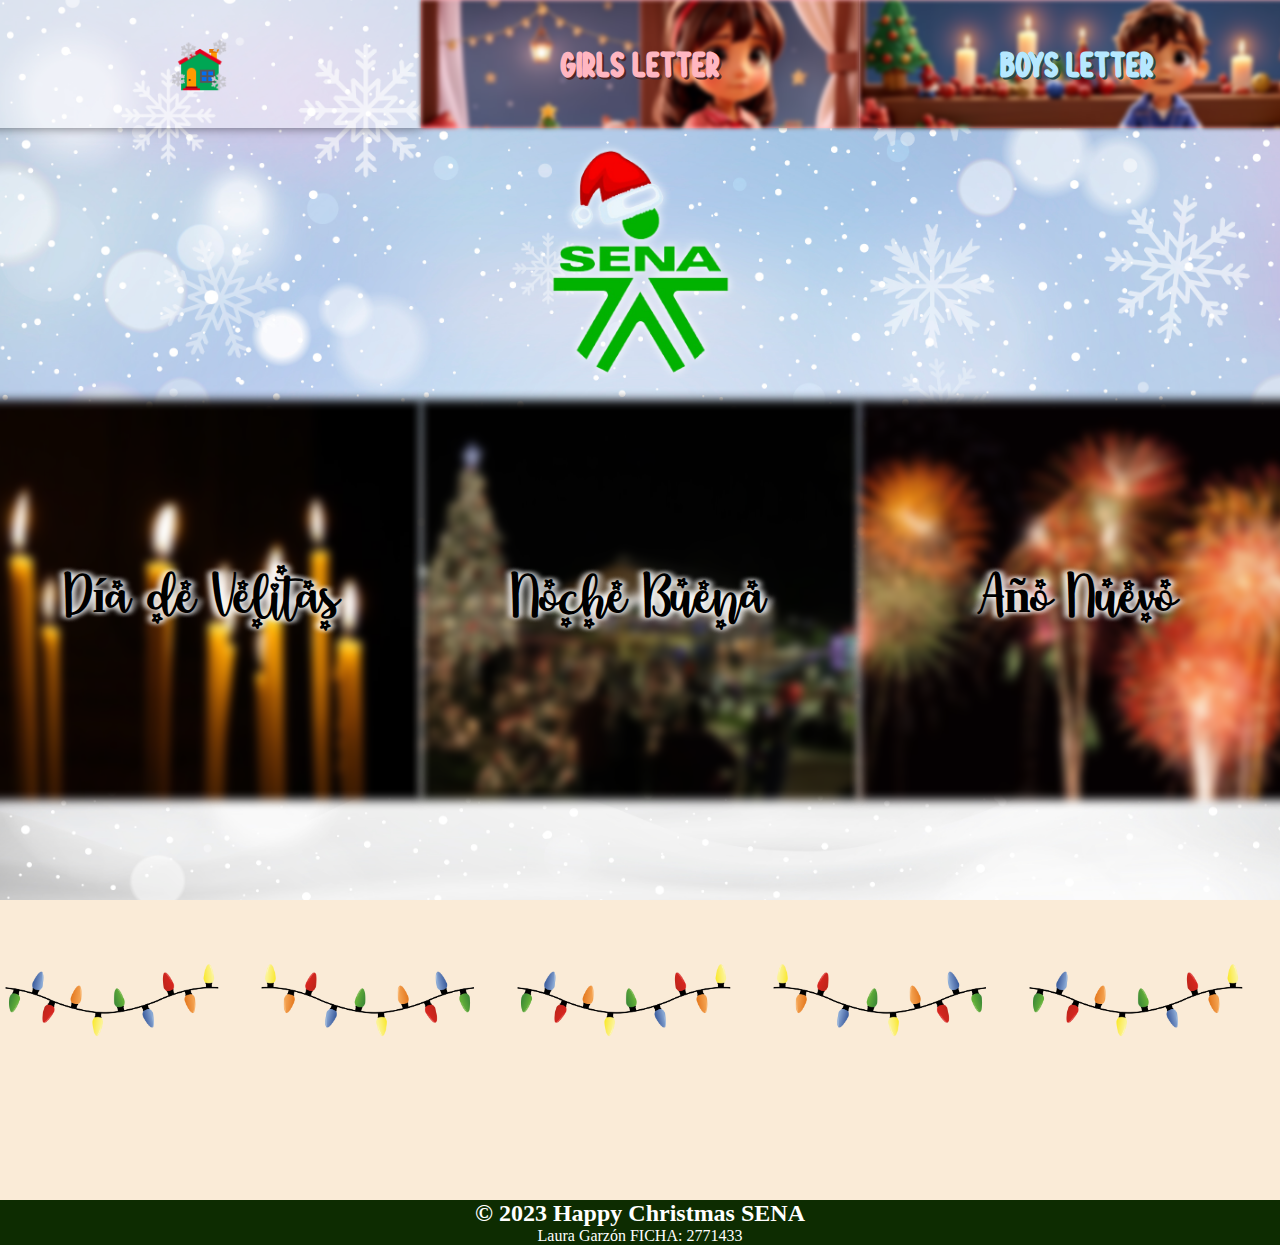
<file: index.html>
<!DOCTYPE html>
<html lang="es">

<head>
    <meta charset="UTF-8">
    <meta name="viewport" content="width=device-width, initial-scale=1.0">
    <title>Happy Christmas SENA!</title>
    <link rel="icon" href="img/icon.png" type="image/png" class="link-icon">
    <link rel="stylesheet" href="flexboxgrid.min.css">
    <link rel="stylesheet" href="styles.css">
</head>

<body>
    <div class="flex-container">

        <!-- Menú superior -->
        <div class="row">
            <div class="col-xs-12 col-md-4 button">
                <a href="index.html">
                    <img src="img/houseIcon.png" alt="Home">
                </a>
            </div>
        
            <div class="col-xs-12 col-md-4 button pink">
                <a href="girlsPage/girls.html">Girls Letter</a>
            </div>
        
            <div class="col-xs-12 col-md-4 button blue">
                <a href="boysPage/boys.html">Boys Letter</a>
            </div>
        </div>

        <!-- SENA Slider -->
        <div class="row slider">
            <div class="col-xs-12">
            </div>
        </div>

        <!-- Botones de festividades -->
        <div class="row">
            <div class="col-xs-12 col-md-4 festivity-button yellow">
                <a>Día de Velitas</a>
            </div>

            <div class="col-xs-12 col-md-4 festivity-button green">
                <a>Noche Buena</a>
            </div>

            <div class="col-xs-12 col-md-4 festivity-button red">
                <a>Año Nuevo</a>
            </div>
        </div>

        <!-- Botones luces de Navidad -->
        <div class="row luz-buttons-container">
            <div class="col-xs-10 col-sm-4 col-md-2 luz-button">
                <img src="img/lights.png" alt="luz 1">
            </div>

            <div class="col-xs-10 col-sm-4 col-md-2 luz-button">
                <img src="img/lights.png" alt="luz 2">
            </div>

            <div class="col-xs-10 col-sm-4 col-md-2 luz-button">
                <img src="img/lights.png" alt="luz 3">
            </div>

            <div class="col-xs-10 col-sm-4 col-md-2 luz-button">
                <img src="img/lights.png" alt="luz 4">
            </div>

            <div class="col-xs-10 col-sm-4 col-md-2 luz-button">
                <img src="img/lights.png" alt="luz 5">
            </div>
        </div>

        <!-- Slider de Copyright -->
        <div class="row slider2">
            <div class="col-xs-12">
                <div class="slider2-content">
                    <h2>© 2023 Happy Christmas SENA</h2>
                    <p>Laura Garzón FICHA: 2771433</p>
                </div>
                <div class="overlay"></div>
            </div>
        </div>

        <!-- Sección de la música de ambiente de la Página -->
        <audio autoplay style="display:none">
            <source src="audio/holyNight.mp3" type="audio/mp3">
        </audio>
    </div>
</body>

</html>
</file>
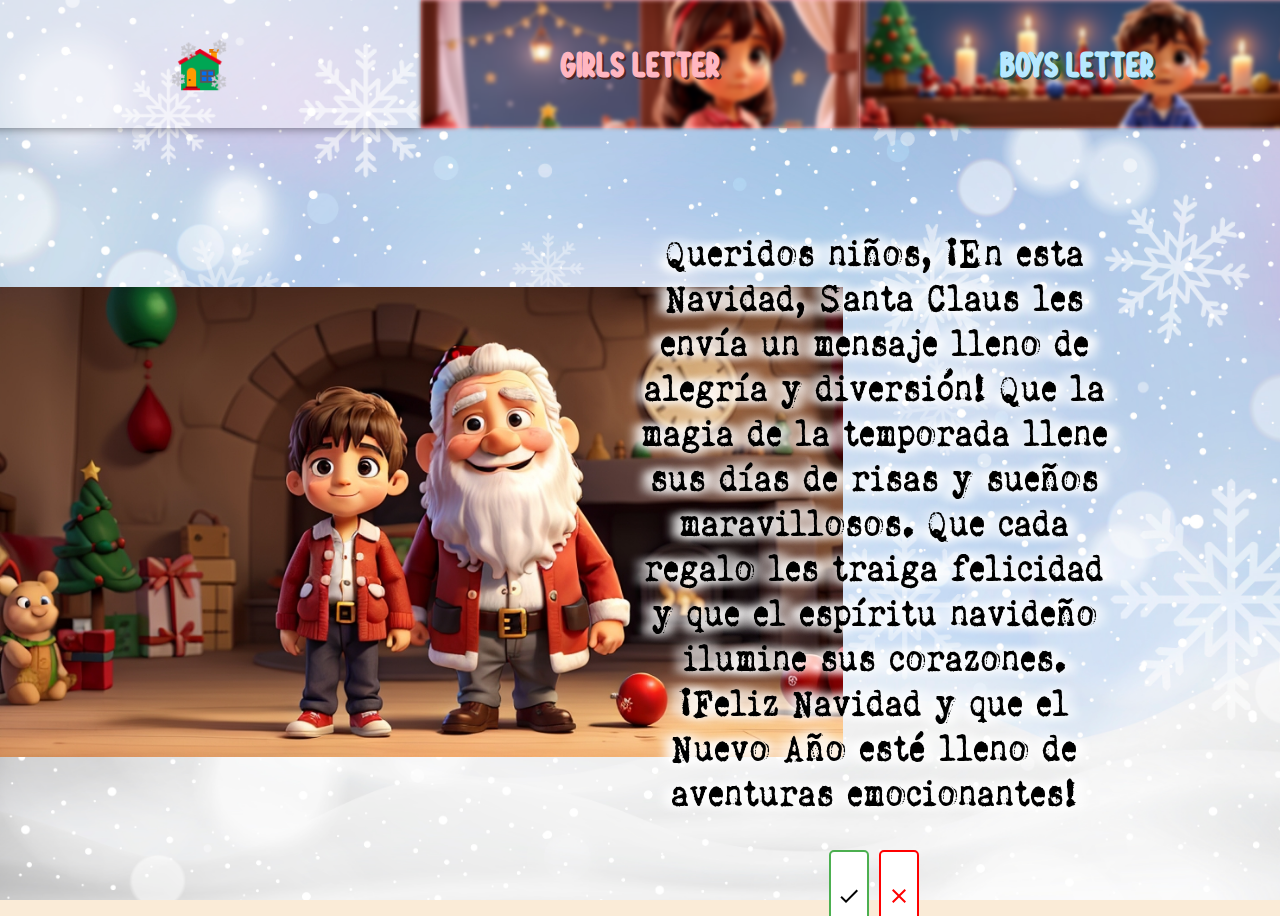
<file: boysPage/boys.html>
<!DOCTYPE html>
<html lang="es">

<head>
    <meta charset="UTF-8">
    <meta name="viewport" content="width=device-width, initial-scale=1.0">
    <title>BOYS LETTER</title>
    <link rel="icon" href="img/icon.png" type="image/png" class="link-icon">
    <link rel="stylesheet" href="flexboxgrid.min.css">
    <link rel="stylesheet" href="stylesboys.css">
    <link rel="stylesheet" href="https://fonts.googleapis.com/icon?family=Material+Icons">
</head>

<body>
    <div class="flex-container">

        <div class="row">
            <div class="col-xs-12 col-md-4 button">
                <a href="../index.html">
                    <img src="img/houseIcon.png" alt="Home">
                </a>
            </div>

            <div class="col-xs-12 col-md-4 button pink">
                <a href="../girlsPage/girls.html">Girls Letter
                </a>    
            </div>

            <div class="col-xs-12 col-md-4 button blue">
                <a href="boys.html">Boys Letter</a>
            </div>
        </div>

        <div class="row">
            <div class="col-xs-12 col-md-8">
                <div class="image-container">
                    <img src="img/niñoYSanta.jpg" alt="niñoYSanta">
                    <div class="dedication-container">
                        <p class="dedication-text">
                            Queridos niños,
                            ¡En esta Navidad, Santa Claus les envía un mensaje lleno de alegría y diversión!
                            Que la magia de la temporada llene sus días de risas y sueños maravillosos. Que cada regalo
                            les traiga felicidad y que el espíritu navideño ilumine sus corazones. ¡Feliz Navidad y que
                            el Nuevo Año esté lleno de aventuras emocionantes!
                        </p>
                        
                    <div class="button-container">

                        <!-- Botón verde con icono de "bien" -->
                        <button>
                            <div class="material-icons">done</div>
                        </button>

                        <!-- Botón rojo con icono de "x" -->
                        <button class="red">
                            <div class="material-icons">close</div>
                        </button>
                    </div>
                </div>
            </div>
        </div>

    </div>

    <audio autoplay style="display:none">
        <source src="audio/holyNight.mp3" type="audio/mp3">
    </audio>
</div>
</body>

</html>
</file>
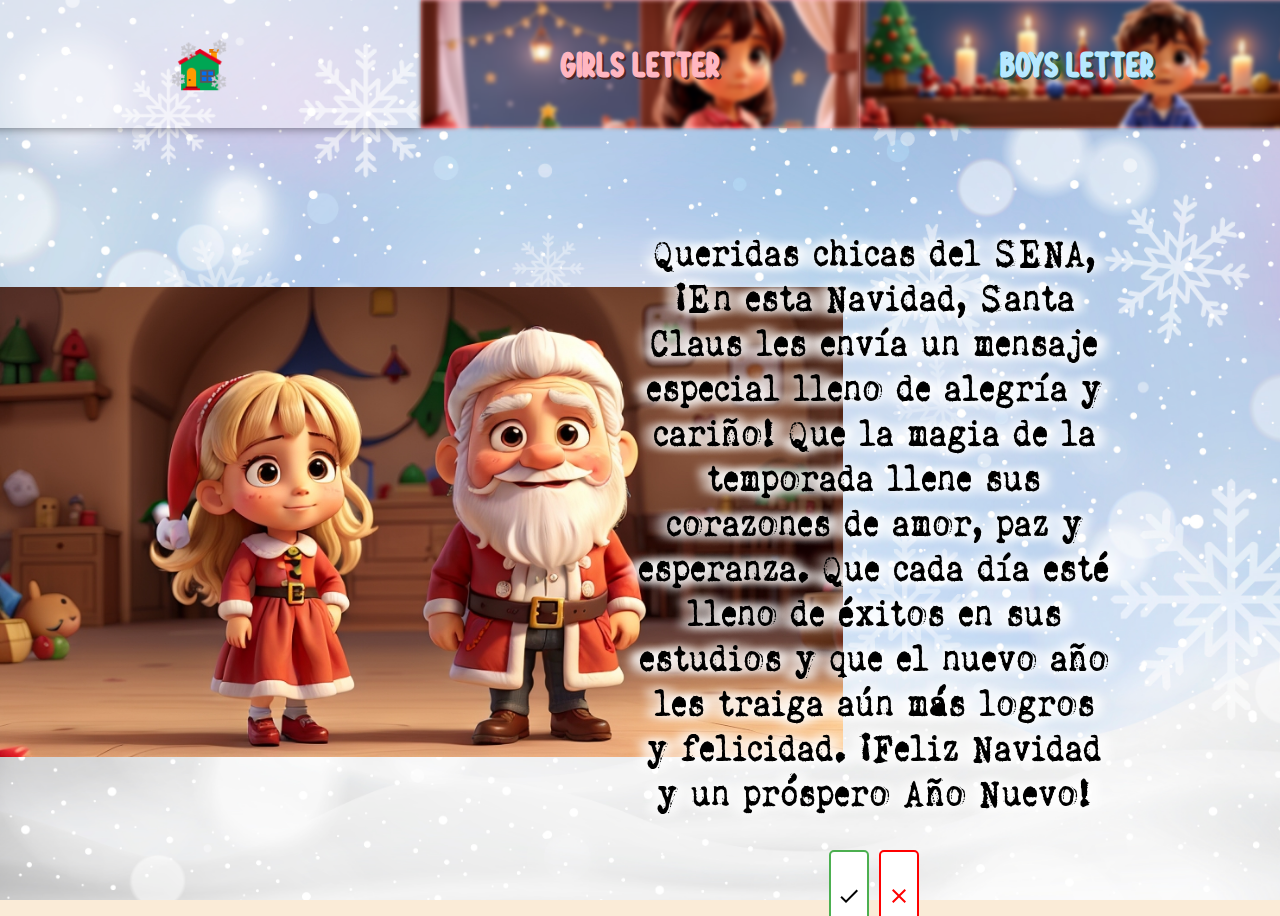
<file: girlsPage/girls.html>
<!DOCTYPE html>
<html lang="es">

<head>
    <meta charset="UTF-8">
    <meta name="viewport" content="width=device-width, initial-scale=1.0">
    <title>GIRLS LETTER</title>
    <link rel="icon" href="img/icon.png" type="image/png" class="link-icon">
    <link rel="stylesheet" href="flexboxgrid.min.css">
    <link rel="stylesheet" href="stylesgirls.css">
    <link rel="stylesheet" href="https://fonts.googleapis.com/icon?family=Material+Icons">
</head>

<body>
    <div class="flex-container">

        <!-- Primera fila con botones de navegación -->
        <div class="row">
            <div class="col-xs-12 col-md-4 button">
                <a href="../index.html">
                    <img src="img/houseIcon.png" alt="Home">
                </a>
            </div>

            <div class="col-xs-12 col-md-4 button pink">
                <a href="girls.html">Girls Letter</a>
            </div>

            <div class="col-xs-12 col-md-4 button blue">
                <a href="../boysPage/boys.html">Boys Letter
                </a>
            </div>
        </div>


        <!-- Segunda fila con contenido principal -->
        <div class="row">
            <div class="col-xs-12 col-md-8">
                <div class="image-container">
                    <img src="img/niñaYSanta.jpg" alt="niñaYSanta">
                    <div class="dedication-container">
                        <p class="dedication-text">
                            Queridas chicas del SENA,
                            ¡En esta Navidad, Santa Claus les envía un mensaje especial lleno de alegría y cariño!
                            Que la magia de la temporada llene sus corazones de amor, paz y esperanza. Que cada día
                            esté lleno de éxitos en sus estudios y que el nuevo año les traiga aún más logros y
                            felicidad. ¡Feliz Navidad y un próspero Año Nuevo!
                        </p>
                    
                     <!-- Contenedor para los botones de interacción -->    
                    <div class="button-container">

                        <!-- Botón verde con icono de "bien" -->
                        <button>
                            <div class="material-icons">done</div>
                        </button>

                        <!-- Botón rojo con icono de "x" -->
                        <button class="red">
                            <div class="material-icons">close</div>
                        </button>
                    </div>
                </div>
            </div>
        </div>

    </div>

    <audio autoplay style="display:none">
        <source src="audio/holyNight.mp3" type="audio/mp3">
    </audio>
</div>
</body>

</html>
</file>
<file: styles.css>
/* FUENTES DE LA PÁGINA */
@font-face {
    font-family: 'bless';
    src: url(texto/ChristmasBlessPersonalUse-4BMAD.ttf);
}

@font-face {
    font-family: 'ornament';
    src: url(texto/ChristmasOrnaments-1Gn0L.ttf);
}


/* ESTOS SON LOS ETILOS GENERALES DEL CUERPO DE LA PÁGINA */
body {
    background: url('img/backgroundPage.jpg') no-repeat center center fixed;
    background-size: cover;
    margin: 0%;
    padding: 0%;
    background-color: antiquewhite;
}

.flex-container {
    width: 100%;
}


/* ESTILOS PARA BOTONES */
.button {
    height: 8rem;
    display: flex;
    justify-content: center;
    align-items: center;
    font-size: 2.2rem;
    font-family: 'ornament';
    font-weight: bold;
    text-align: center;
    text-decoration: none;
    color: white;
    background-color: rgba(255, 255, 255, 0.425);
}

.luz-button {
    height: 340px;
    width: 340px;
    display: flex;
    justify-content: center;
    align-items: center;
    border-radius: 50%; 
}

.festivity-button {
    font-family: 'bless'; 
    height: 25rem;
    display: flex;
    justify-content: center;
    align-items: center;
    font-size: 3rem;
    font-weight: bold;
    text-align: center;
    text-decoration: none;
    color: rgb(0, 0, 0);
}


/* ESTILOS PARA ENLACES DENTRO DE BOTONES */
.button a,
.festivity-button a,
.bola-button a {
    text-decoration: none;
    color: rgb(0, 0, 0);
    display: flex;
    align-items: center;
    transition: color 0.3s;
}


/* EFECTOS DE HOVER EN BOTONES */
.button:hover,
.festivity-button:hover,
.bola-button:hover {
    box-shadow: 0 0 10px rgba(0, 0, 0, 0.5);
}


/* ESTILOS PARA IMÁGENES DENTRO DE BOTONES */
.button img {
    max-width: 60px;
    margin-right: 10px;
}




/* EFECTOS DE HOVER EN ENLACES DENTRO DE BOTONES - Estilos aplicados a los enlaces dentro de los botones cuando el mouse está sobre ellos. */
.button:hover a,
.festivity-button:hover a,
.bola-button:hover a {
    color: white;
    text-shadow: 2px 2px 0 black;
}



/* ESTILOS PARA UN FONDO CON EFECTOS (EJEMPLO: CLASE .pink) - Estilos aplicados al contenido antes del elemento con la clase 'pink'. */
.pink a {
    text-decoration: none;
    color: rgb(255, 182, 193);
    display: flex;
    align-items: center;
    transition: color 0.3s;
    position: relative;
    z-index: 1;
    text-shadow: 2px 2px 0 rgb(78, 38, 38);
}


/* ESTILOS PARA EL CONTENIDO DE UN FONDO CON EFECTOS */
.pink:hover::before {
    box-shadow: 0 0 10px rgba(0, 0, 0, 0.5);
}

.pink:hover a {
    color: white;
    text-shadow: 2px 2px 0 black;
}

.pink {
    background-color: rgb(255, 182, 193);
    position: relative;
    z-index: 1;
}

.pink::before {
    content: '';
    background-image: url('img/niña.jpg');
    background-size: cover;
    background-position: center;
    filter: blur(2px);
    position: absolute;
    top: 0;
    right: 0;
    bottom: 0;
    left: 0;
    z-index: -1;
}


/* OTROS COLORES Y EFECTOS DE FONDO SIMILARES... */
.blue a {
    text-decoration: none;
    color: rgb(182, 232, 255);
    display: flex;
    align-items: center;
    transition: color 0.3s;
    position: relative;
    z-index: 1;
    text-shadow: 2px 2px 0 rgb(38, 73, 78);
}

.blue:hover::before {
    box-shadow: 0 0 10px rgba(0, 0, 0, 0.5);
}

.blue:hover a {
    color: white;
    text-shadow: 2px 2px 0 black;
}

.blue {
    background-color: rgb(255, 182, 193);
    position: relative;
    z-index: 1;
}

.blue::before {
    content: '';
    background-image: url('img/niño.jpg');
    background-size: cover;
    background-position: center;
    filter: blur(2px);
    position: absolute;
    top: 0;
    right: 0;
    bottom: 0;
    left: 0;
    z-index: -1;
}

.yellow {
    position: relative;
}

.yellow::before {
    content: '';
    background-image: url('img/velitas.jpg');
    background-size: cover;
    background-position: center;
    filter: blur(5px);
    position: absolute;
    top: 0;
    right: 0;
    bottom: 0;
    left: 0;
    z-index: -1;
}

.yellow a {
    text-decoration: none;
    color: rgb(0, 0, 0);
    display: flex;
    align-items: center;
    transition: color 0.3s, text-shadow 0.3s;
    position: relative;
    z-index: 1;
    text-shadow: 
        0 0 5px rgba(255, 255, 255, 0.7), /* Sombra suave en la parte superior */
        0 0 5px rgba(255, 255, 255, 0.7), /* Sombra suave en la parte inferior */
        5px 0 5px rgba(255, 255, 255, 0.7), /* Sombra suave a la derecha */
        -5px 0 5px rgba(255, 255, 255, 0.7); /* Sombra suave a la izquierda */
}

.yellow:hover::before {
    box-shadow: 0 0 10px rgba(0, 0, 0, 0.5);
}

.yellow:hover a {
    color: rgb(252, 252, 173);
    text-shadow: 
        0 0 10px black, /* Sombra más pronunciada en el contorno */
        0 0 10px black,
        0 0 10px black,
        0 0 10px black;
}




.green {
    position: relative;
}

.green::before {
    content: '';
    background-image: url('img/noche.jpg');
    background-size: cover;
    background-position: center;
    filter: blur(5px);
    position: absolute;
    top: 0;
    right: 0;
    bottom: 0;
    left: 0;
    z-index: -1;
}
.green a {
    text-decoration: none;
    color: rgb(0, 0, 0);
    display: flex;
    align-items: center;
    transition: color 0.3s, text-shadow 0.3s;
    position: relative;
    z-index: 1;
    text-shadow: 
        0 0 5px rgba(255, 255, 255, 0.7),
        0 0 5px rgba(255, 255, 255, 0.7),
        5px 0 5px rgba(255, 255, 255, 0.7),
        -5px 0 5px rgba(255, 255, 255, 0.7);
}

.green:hover::before {
    box-shadow: 0 0 10px rgba(0, 0, 0, 0.5);
}

.green:hover a {
    color: rgb(138, 243, 178);
    text-shadow: 
        0 0 10px black,
        0 0 10px black,
        0 0 10px black,
        0 0 10px black;
}



.red {
    position: relative;
}

.red::before {
    content: '';
    background-image: url('img/añoNuevo.jpg');
    background-size: cover;
    background-position: center;
    filter: blur(5px);
    position: absolute;
    top: 0;
    right: 0;
    bottom: 0;
    left: 0;
    z-index: -1;
}

.red a {
    text-decoration: none;
    color: rgb(0, 0, 0);
    display: flex;
    align-items: center;
    transition: color 0.3s, text-shadow 0.3s;
    position: relative;
    z-index: 1;
    text-shadow: 
        0 0 5px rgba(255, 255, 255, 0.7),
        0 0 5px rgba(255, 255, 255, 0.7),
        5px 0 5px rgba(255, 255, 255, 0.7),
        -5px 0 5px rgba(255, 255, 255, 0.7);
}

.red:hover::before {
    box-shadow: 0 0 10px rgba(0, 0, 0, 0.5);
}

.red:hover a {
    color: rgb(255, 139, 139);
    text-shadow: 
        0 0 10px black,
        0 0 10px black,
        0 0 10px black,
        0 0 10px black;
}




/* ESTILOS PARA EL SLIDER */
.slider {
    height: 17rem;
    display: flex;
    flex-direction: column;
    justify-content: center;
    align-items: center;
    position: relative;
}

.slider::before {
    content: '';
    background-image: url('');
    background-size: cover;
    background-position: center;
    position: absolute;
    top: 0;
    right: 0;
    bottom: 0;
    left: 0;
    filter: blur(6px);
    z-index: -1;
}

.slider::after {
    content: '';
    background-image: url('img/icon.png');
    background-size: contain;
    background-repeat: no-repeat;
    width: 230px;
    height: 230px;
    position: absolute;
    top: 50%;
    left: 50%;
    transform: translate(-50%, -50%);
    z-index: 2;
    filter: drop-shadow(0 0 5px rgb(255, 255, 255))
}


/* Estilos aplicados al contenido del segundo slider. */
.slider2-content {
    background-color: rgb(13, 44, 1);
    display: flex;
    flex-direction: column;
    align-items: center;
}


/* .slider2-content h2, .slider2-content p: Estos los usé como estilos aplicados a los títulos y párrafos dentro del contenido del segundo slider. */
.slider2-content h2 {
    color: white;
    font-size: 1.5rem;
    margin: 0;
    text-align: center;
    display: flex;
    align-items: center;
    justify-content: center;
}

.slider2-content p {
    color: white;
    font-size: 1rem;
    margin: 0;
    text-align: center;
}


/* ESTILOS PARA LA SECCIÓN DE EDICIÓN DE IMÁGENES DENTRO DE LUCES - Estilos aplicados al contenedor de botones redondos (luz).*/
.luz-buttons-container {
    width: 100%;
    display: flex;
    justify-content: space-around;
}



/* .luz-button: son los estilos aplicados a los botones redondos.
   .luz-button img: Estilos aplicados a las imágenes dentro de los botones redondos....*/
   .luz-button {
    justify-content: center;
    height: 25rem;
    width: 64rem;
    display: flex;
    align-items: center;
    border-radius: 100%;
    overflow: hidden; /* Oculta el contenido que sobresale del círculo */
    transition: box-shadow 0.3s; /* Agrega una transición suave al efecto de sombreado */
}

.luz-button:hover {
    box-shadow: 0 0 10px rgba(0, 0, 0, 1); /* Sombra negra al posarse sobre el botón */
}

.luz-button img {
    justify-content: center;
    max-width: 100%;
    max-height: 100%;
    transform-origin: center; /* Define el punto de origen de la transformación */
    transform: translate(-50%, -50%);
    position: absolute;
    top: 50%;
    left: 50%;
}

/* TRANSFORMACIONES ESPECIALES DE ESCALA PARA ALGUNAS BOLAS - Se aplican transformaciones de escala a algunas bolas para crear efectos visuales específicos. */
.luz-button:nth-child(2),
.luz-button:nth-child(4),
.luz-button:nth-child(5) {
    transform: scaleX(-1);
}

.luz-button:nth-child(1),
.luz-button:nth-child(3),
.luz-button:nth-child(5) {
    transform: scaleX(1);
}


/* pseudo-clase ':nth-child' para seleccionar elementos específicos dentro de un contenedor y aplicarles transformaciones de escala horizontal (scaleX).
 La función scaleX(-1) invierte el elemento horizontalmente, mientras que scaleX(1) no realiza ninguna inversión.
En este caso, parece estar diseñado para lograr un efecto visual particular al voltear algunas de las bolas horizontalmente y dejar otras sin invertir */

/*  Luz 1: No invertir.
    Luz 2: Invertir horizontalmente.
    Luz 3: No invertir.
    Luz 4: Invertir horizontalmente.
    Luz 5: Invertir horizontalmente. */
</file>
<file: boysPage/stylesboys.css>
@font-face {
    font-family: 'bless';
    src: url(texto/RoughSerif-ALjqA.ttf);
}

@font-face {
    font-family: 'ornament';
    src: url(texto/ChristmasOrnaments-1Gn0L.ttf);
}

body {
    background: url('img/backgroundPage.jpg') no-repeat center center fixed;
    background-size: cover;
    margin: 0%;
    padding: 0%;
    background-color: antiquewhite;
}

.flex-container {
    width: 100%;
}



.button {
    height: 8rem;
    display: flex;
    justify-content: center;
    align-items: center;
    font-size: 2.2rem;
    font-family: 'ornament';
    font-weight: bold;
    text-align: center;
    text-decoration: none;
    color: white;
    background-color: rgba(255, 255, 255, 0.425);
}


.button a {
    text-decoration: none;
    color: rgb(0, 0, 0);
    display: flex;
    align-items: center;
    transition: color 0.3s;
}

.button:hover {
    box-shadow: 0 0 10px rgba(0, 0, 0, 0.5);
}

.button img {
    max-width: 60px;
    margin-right: 10px;
}

.button:hover a {
    color: white;
    text-shadow: 2px 2px 0 black;
}

.pink a {
    text-decoration: none;
    color: rgb(255, 182, 193);
    display: flex;
    align-items: center;
    transition: color 0.3s;
    position: relative;
    z-index: 1;
    text-shadow: 2px 2px 0 rgb(78, 38, 38);
}

.pink:hover::before {
    box-shadow: 0 0 10px rgba(0, 0, 0, 0.5);
}

.pink:hover a {
    color: white;
    text-shadow: 2px 2px 0 black;
}

.pink {
    background-color: rgb(255, 182, 193);
    position: relative;
    z-index: 1;
}

.pink::before {
    content: '';
    background-image: url('img/niña.jpg');
    background-size: cover;
    background-position: center;
    filter: blur(2px);
    position: absolute;
    top: 0;
    right: 0;
    bottom: 0;
    left: 0;
    z-index: -1;
}

.blue a {
    text-decoration: none;
    color: rgb(182, 232, 255);
    display: flex;
    align-items: center;
    transition: color 0.3s;
    position: relative;
    z-index: 1;
    text-shadow: 2px 2px 0 rgb(38, 73, 78);
}

.blue:hover::before {
    box-shadow: 0 0 10px rgba(0, 0, 0, 0.5);
}

.blue:hover a {
    color: white;
    text-shadow: 2px 2px 0 black;
}

.blue {
    background-color: rgb(255, 182, 193);
    position: relative;
    z-index: 1;
}

.blue::before {
    content: '';
    background-image: url('img/niño.jpg');
    background-size: cover;
    background-position: center;
    filter: blur(2px);
    position: absolute;
    top: 0;
    right: 0;
    bottom: 0;
    left: 0;
    z-index: -1;
}



.image-container {
    display: flex;
    justify-content: center;
    align-items: center;
    height: calc(100vh - 7rem); /* Resta la altura de los botones superiores */
    position: relative; /* Necesario para posicionar los botones correctamente */
}

.image-container img {
    max-width: 100%;
    max-height: 100%;
}


.dedication-container {
    max-width: 40%; 
    padding: 20px; 
    box-sizing: border-box;
    display: flex;
    justify-content: space-between; 
    align-items: center;
    margin-right: 150px; 
    position: fixed;
    right: 0;
}

.dedication-text {
    font-family: 'bless';
    text-align: center;
    font-size: 2.5rem;
    color: black;
    text-decoration: none;
    color: rgb(0, 0, 0);
    display: flex;
    align-items: center;
    position: relative;
    z-index: 1;
    text-shadow: 
        0 0 10px white,
        0 0 10px white,
        10px 0 10px white, 
        -10px 0 10px white; 
    max-width: 100%; 
}


.button-container {
    position: absolute;
    display: flex;
    gap: 10px; 
    bottom: -50px; 
    left: 50%;
    transform: translateX(-50%);
}

.button-container button {
    background-color: #fff;
    border: 2px solid #4CAF50;
    border-radius: 5px;
    cursor: pointer;
    font-size: 60px;
    transition: background-color 0.3s, color 0.3s, border-color 0.3s;
}


.button-container button.red {
    color: #FF0000;
    border-color: #FF0000;
    font-size: 60px; 
}


.button-container button.green {
    color: #4CAF50;
}

.button-container button:hover {
    background-color: #4CAF50; 
    color: white; 
    border-color: #fff; 
}

.button-container button.red {
    color: #FF0000; 
    border-color: #FF0000; 
}


.button-container button.red:hover {
    background-color: #FF0000; 
    color: white; 
    border-color: #fff; 
}
</file>
<file: girlsPage/stylesgirls.css>
/* Definición de la fuentes */
@font-face {
    font-family: 'bless';
    src: url(texto/RoughSerif-ALjqA.ttf);
}

@font-face {
    font-family: 'ornament';
    src: url(texto/ChristmasOrnaments-1Gn0L.ttf);
}

/* Estilos generales del cuerpo de la página */
body {
    background: url('img/backgroundPage.jpg') no-repeat center center fixed;
    background-size: cover;
    margin: 0%;
    padding: 0%;
    background-color: antiquewhite;
}

.flex-container {
    width: 100%;
}


/* Estilos para los botones de navegación */
.button {
    height: 8rem;
    display: flex;
    justify-content: center;
    align-items: center;
    font-size: 2.2rem;
    font-family: 'ornament';
    font-weight: bold;
    text-align: center;
    text-decoration: none;
    color: white;
    background-color: rgba(255, 255, 255, 0.425);
}


/* Estilos adicionales para el texto dentro de los botones */
.button a {
    text-decoration: none;
    color: rgb(0, 0, 0);
    display: flex;
    align-items: center;
    transition: color 0.3s;
}


/* Efecto de sombra al pasar el ratón sobre los botones */
.button:hover {
    box-shadow: 0 0 10px rgba(0, 0, 0, 0.5);
}

/* Estilos para la imagen dentro de los botones */
.button img {
    max-width: 60px;
    margin-right: 10px;
}

/* Efecto de cambio de color al pasar el ratón sobre el texto de los botones */
.button:hover a {
    color: white;
    text-shadow: 2px 2px 0 black;
}



/* Estilos para el botón de color rosa */
.pink a {
    text-decoration: none;
    color: rgb(255, 182, 193);
    display: flex;
    align-items: center;
    transition: color 0.3s;
    position: relative;
    z-index: 1;
    text-shadow: 2px 2px 0 rgb(78, 38, 38);
}

/* Efecto de sombra al pasar el ratón sobre el botón rosa */
.pink:hover::before {
    box-shadow: 0 0 10px rgba(0, 0, 0, 0.5);
}

/* Efecto de cambio de color al pasar el ratón sobre el texto del botón rosa */
.pink:hover a {
    color: white;
    text-shadow: 2px 2px 0 black;
}

.pink {
    background-color: rgb(255, 182, 193);
    position: relative;
    z-index: 1;
}

.pink::before {
    content: '';
    background-image: url('img/niña.jpg');
    background-size: cover;
    background-position: center;
    filter: blur(2px);
    position: absolute;
    top: 0;
    right: 0;
    bottom: 0;
    left: 0;
    z-index: -1;
}

/* Estilos para el botón de color azul */
.blue a {
    text-decoration: none;
    color: rgb(182, 232, 255);
    display: flex;
    align-items: center;
    transition: color 0.3s;
    position: relative;
    z-index: 1;
    text-shadow: 2px 2px 0 rgb(38, 73, 78);
}


/* LO MISMOOOOOOO */
.blue:hover::before {
    box-shadow: 0 0 10px rgba(0, 0, 0, 0.5);
}

.blue:hover a {
    color: white;
    text-shadow: 2px 2px 0 black;
}

.blue {
    background-color: rgb(255, 182, 193);
    position: relative;
    z-index: 1;
}

.blue::before {
    content: '';
    background-image: url('img/niño.jpg');
    background-size: cover;
    background-position: center;
    filter: blur(2px);
    position: absolute;
    top: 0;
    right: 0;
    bottom: 0;
    left: 0;
    z-index: -1;
}



/* Estilos para el contenedor de la imagen y el texto */
.image-container {
    display: flex;
    justify-content: center;
    align-items: center;
    height: calc(100vh - 7rem); /* aquí resté la altura de los botones superiores */
    position: relative; /* Necesario para posicionar los botones correctamente */
}

/* Estilos para la imagen dentro del contenedor */
.image-container img {
    max-width: 100%;
    max-height: 100%;
}


/* Estilos para el contenedor de la dedicatoria */
.dedication-container {
    max-width: 40%; 
    padding: 20px; 
    box-sizing: border-box;
    display: flex;
    justify-content: space-between; 
    align-items: center;
    margin-right: 150px; 
    position: fixed;
    right: 0;
}


/* Estilos para el texto de la dedicatoria */
.dedication-text {
    font-family: 'bless';
    text-align: center;
    font-size: 2.5rem;
    color: black;
    text-decoration: none;
    color: rgb(0, 0, 0);
    display: flex;
    align-items: center;
    position: relative;
    z-index: 1;

    /* Efecto de sombra y contorno al texto */
    text-shadow: 
        0 0 10px white,
        0 0 10px white,
        10px 0 10px white, 
        -10px 0 10px white; 
    max-width: 100%; 
}



/* Estilos para el contenedor de los botones de interacción */
.button-container {
    position: absolute;
    display: flex;
    gap: 10px; 
    bottom: -50px; 
    left: 50%;
    transform: translateX(-50%); /* lo usé para centrar horizontalmente el contenedor de botones (button-container) dentro de su contenedor padre. 
    Esto desplaza el contenedor en un 50% de su propio ancho hacia la izquierda, logrando un centrado preciso. */
}



/* Estilos para los botones de interacción */
.button-container button {
    background-color: #fff;
    border: 2px solid #4CAF50;
    border-radius: 5px;
    cursor: pointer;
    font-size: 60px;
    transition: background-color 0.3s, color 0.3s, border-color 0.3s;
}


/* Estilos específicos para el botón rojo */
.button-container button.red {
    color: #FF0000;
    border-color: #FF0000;
    font-size: 60px; 
}


/* Estilos para el botón verde */
.button-container button.green {
    color: #4CAF50;
}

/* Efecto de cambio de color al pasar el ratón sobre los botones */
.button-container button:hover {
    background-color: #4CAF50; 
    color: white; 
    border-color: #fff; 
}

.button-container button.red {
    color: #FF0000; 
    border-color: #FF0000; 
}


/* Efecto de cambio de color al pasar el ratón sobre el botón rojo */
.button-container button.red:hover {
    background-color: #FF0000; 
    color: white; 
    border-color: #fff; 
}
</file>
<file: flexboxgrid.min.css>
.container-fluid{margin-right:auto;margin-left:auto;padding-right:2rem;padding-left:2rem}.row{box-sizing:border-box;display:-ms-flexbox;display:-webkit-box;display:flex;-ms-flex:0 1 auto;-webkit-box-flex:0;flex:0 1 auto;-ms-flex-direction:row;-webkit-box-orient:horizontal;-webkit-box-direction:normal;flex-direction:row;-ms-flex-wrap:wrap;flex-wrap:wrap;margin-right:-1rem;margin-left:-1rem}.row.reverse{-ms-flex-direction:row-reverse;-webkit-box-orient:horizontal;-webkit-box-direction:reverse;flex-direction:row-reverse}.col.reverse{-ms-flex-direction:column-reverse;-webkit-box-orient:vertical;-webkit-box-direction:reverse;flex-direction:column-reverse}.col-xs,.col-xs-1,.col-xs-10,.col-xs-11,.col-xs-12,.col-xs-2,.col-xs-3,.col-xs-4,.col-xs-5,.col-xs-6,.col-xs-7,.col-xs-8,.col-xs-9{box-sizing:border-box;-ms-flex:0 0 auto;-webkit-box-flex:0;flex:0 0 auto;padding-right:1rem;padding-left:1rem}.col-xs{-webkit-flex-grow:1;-ms-flex-positive:1;-webkit-box-flex:1;flex-grow:1;-ms-flex-preferred-size:0;flex-basis:0;max-width:100%}.col-xs-1{-ms-flex-preferred-size:8.333%;flex-basis:8.333%;max-width:8.333%}.col-xs-2{-ms-flex-preferred-size:16.667%;flex-basis:16.667%;max-width:16.667%}.col-xs-3{-ms-flex-preferred-size:25%;flex-basis:25%;max-width:25%}.col-xs-4{-ms-flex-preferred-size:33.333%;flex-basis:33.333%;max-width:33.333%}.col-xs-5{-ms-flex-preferred-size:41.667%;flex-basis:41.667%;max-width:41.667%}.col-xs-6{-ms-flex-preferred-size:50%;flex-basis:50%;max-width:50%}.col-xs-7{-ms-flex-preferred-size:58.333%;flex-basis:58.333%;max-width:58.333%}.col-xs-8{-ms-flex-preferred-size:66.667%;flex-basis:66.667%;max-width:66.667%}.col-xs-9{-ms-flex-preferred-size:75%;flex-basis:75%;max-width:75%}.col-xs-10{-ms-flex-preferred-size:83.333%;flex-basis:83.333%;max-width:83.333%}.col-xs-11{-ms-flex-preferred-size:91.667%;flex-basis:91.667%;max-width:91.667%}.col-xs-12{-ms-flex-preferred-size:100%;flex-basis:100%;max-width:100%}.col-xs-offset-1{margin-left:8.333%}.col-xs-offset-2{margin-left:16.667%}.col-xs-offset-3{margin-left:25%}.col-xs-offset-4{margin-left:33.333%}.col-xs-offset-5{margin-left:41.667%}.col-xs-offset-6{margin-left:50%}.col-xs-offset-7{margin-left:58.333%}.col-xs-offset-8{margin-left:66.667%}.col-xs-offset-9{margin-left:75%}.col-xs-offset-10{margin-left:83.333%}.col-xs-offset-11{margin-left:91.667%}.start-xs{-ms-flex-pack:start;-webkit-box-pack:start;justify-content:flex-start;text-align:start}.center-xs{-ms-flex-pack:center;-webkit-box-pack:center;justify-content:center;text-align:center}.end-xs{-ms-flex-pack:end;-webkit-box-pack:end;justify-content:flex-end;text-align:end}.top-xs{-ms-flex-align:start;-webkit-box-align:start;align-items:flex-start}.middle-xs{-ms-flex-align:center;-webkit-box-align:center;align-items:center}.bottom-xs{-ms-flex-align:end;-webkit-box-align:end;align-items:flex-end}.around-xs{-ms-flex-pack:distribute;justify-content:space-around}.between-xs{-ms-flex-pack:justify;-webkit-box-pack:justify;justify-content:space-between}.first-xs{-ms-flex-order:-1;-webkit-box-ordinal-group:0;order:-1}.last-xs{-ms-flex-order:1;-webkit-box-ordinal-group:2;order:1}@media only screen and (min-width:48em){.container{width:46rem}.col-sm,.col-sm-1,.col-sm-10,.col-sm-11,.col-sm-12,.col-sm-2,.col-sm-3,.col-sm-4,.col-sm-5,.col-sm-6,.col-sm-7,.col-sm-8,.col-sm-9{box-sizing:border-box;-ms-flex:0 0 auto;-webkit-box-flex:0;flex:0 0 auto;padding-right:1rem;padding-left:1rem}.col-sm{-webkit-flex-grow:1;-ms-flex-positive:1;-webkit-box-flex:1;flex-grow:1;-ms-flex-preferred-size:0;flex-basis:0;max-width:100%}.col-sm-1{-ms-flex-preferred-size:8.333%;flex-basis:8.333%;max-width:8.333%}.col-sm-2{-ms-flex-preferred-size:16.667%;flex-basis:16.667%;max-width:16.667%}.col-sm-3{-ms-flex-preferred-size:25%;flex-basis:25%;max-width:25%}.col-sm-4{-ms-flex-preferred-size:33.333%;flex-basis:33.333%;max-width:33.333%}.col-sm-5{-ms-flex-preferred-size:41.667%;flex-basis:41.667%;max-width:41.667%}.col-sm-6{-ms-flex-preferred-size:50%;flex-basis:50%;max-width:50%}.col-sm-7{-ms-flex-preferred-size:58.333%;flex-basis:58.333%;max-width:58.333%}.col-sm-8{-ms-flex-preferred-size:66.667%;flex-basis:66.667%;max-width:66.667%}.col-sm-9{-ms-flex-preferred-size:75%;flex-basis:75%;max-width:75%}.col-sm-10{-ms-flex-preferred-size:83.333%;flex-basis:83.333%;max-width:83.333%}.col-sm-11{-ms-flex-preferred-size:91.667%;flex-basis:91.667%;max-width:91.667%}.col-sm-12{-ms-flex-preferred-size:100%;flex-basis:100%;max-width:100%}.col-sm-offset-1{margin-left:8.333%}.col-sm-offset-2{margin-left:16.667%}.col-sm-offset-3{margin-left:25%}.col-sm-offset-4{margin-left:33.333%}.col-sm-offset-5{margin-left:41.667%}.col-sm-offset-6{margin-left:50%}.col-sm-offset-7{margin-left:58.333%}.col-sm-offset-8{margin-left:66.667%}.col-sm-offset-9{margin-left:75%}.col-sm-offset-10{margin-left:83.333%}.col-sm-offset-11{margin-left:91.667%}.start-sm{-ms-flex-pack:start;-webkit-box-pack:start;justify-content:flex-start;text-align:start}.center-sm{-ms-flex-pack:center;-webkit-box-pack:center;justify-content:center;text-align:center}.end-sm{-ms-flex-pack:end;-webkit-box-pack:end;justify-content:flex-end;text-align:end}.top-sm{-ms-flex-align:start;-webkit-box-align:start;align-items:flex-start}.middle-sm{-ms-flex-align:center;-webkit-box-align:center;align-items:center}.bottom-sm{-ms-flex-align:end;-webkit-box-align:end;align-items:flex-end}.around-sm{-ms-flex-pack:distribute;justify-content:space-around}.between-sm{-ms-flex-pack:justify;-webkit-box-pack:justify;justify-content:space-between}.first-sm{-ms-flex-order:-1;-webkit-box-ordinal-group:0;order:-1}.last-sm{-ms-flex-order:1;-webkit-box-ordinal-group:2;order:1}}@media only screen and (min-width:62em){.container{width:61rem}.col-md,.col-md-1,.col-md-10,.col-md-11,.col-md-12,.col-md-2,.col-md-3,.col-md-4,.col-md-5,.col-md-6,.col-md-7,.col-md-8,.col-md-9{box-sizing:border-box;-ms-flex:0 0 auto;-webkit-box-flex:0;flex:0 0 auto;padding-right:1rem;padding-left:1rem}.col-md{-webkit-flex-grow:1;-ms-flex-positive:1;-webkit-box-flex:1;flex-grow:1;-ms-flex-preferred-size:0;flex-basis:0;max-width:100%}.col-md-1{-ms-flex-preferred-size:8.333%;flex-basis:8.333%;max-width:8.333%}.col-md-2{-ms-flex-preferred-size:16.667%;flex-basis:16.667%;max-width:16.667%}.col-md-3{-ms-flex-preferred-size:25%;flex-basis:25%;max-width:25%}.col-md-4{-ms-flex-preferred-size:33.333%;flex-basis:33.333%;max-width:33.333%}.col-md-5{-ms-flex-preferred-size:41.667%;flex-basis:41.667%;max-width:41.667%}.col-md-6{-ms-flex-preferred-size:50%;flex-basis:50%;max-width:50%}.col-md-7{-ms-flex-preferred-size:58.333%;flex-basis:58.333%;max-width:58.333%}.col-md-8{-ms-flex-preferred-size:66.667%;flex-basis:66.667%;max-width:66.667%}.col-md-9{-ms-flex-preferred-size:75%;flex-basis:75%;max-width:75%}.col-md-10{-ms-flex-preferred-size:83.333%;flex-basis:83.333%;max-width:83.333%}.col-md-11{-ms-flex-preferred-size:91.667%;flex-basis:91.667%;max-width:91.667%}.col-md-12{-ms-flex-preferred-size:100%;flex-basis:100%;max-width:100%}.col-md-offset-1{margin-left:8.333%}.col-md-offset-2{margin-left:16.667%}.col-md-offset-3{margin-left:25%}.col-md-offset-4{margin-left:33.333%}.col-md-offset-5{margin-left:41.667%}.col-md-offset-6{margin-left:50%}.col-md-offset-7{margin-left:58.333%}.col-md-offset-8{margin-left:66.667%}.col-md-offset-9{margin-left:75%}.col-md-offset-10{margin-left:83.333%}.col-md-offset-11{margin-left:91.667%}.start-md{-ms-flex-pack:start;-webkit-box-pack:start;justify-content:flex-start;text-align:start}.center-md{-ms-flex-pack:center;-webkit-box-pack:center;justify-content:center;text-align:center}.end-md{-ms-flex-pack:end;-webkit-box-pack:end;justify-content:flex-end;text-align:end}.top-md{-ms-flex-align:start;-webkit-box-align:start;align-items:flex-start}.middle-md{-ms-flex-align:center;-webkit-box-align:center;align-items:center}.bottom-md{-ms-flex-align:end;-webkit-box-align:end;align-items:flex-end}.around-md{-ms-flex-pack:distribute;justify-content:space-around}.between-md{-ms-flex-pack:justify;-webkit-box-pack:justify;justify-content:space-between}.first-md{-ms-flex-order:-1;-webkit-box-ordinal-group:0;order:-1}.last-md{-ms-flex-order:1;-webkit-box-ordinal-group:2;order:1}}@media only screen and (min-width:75em){.container{width:71rem}.col-lg,.col-lg-1,.col-lg-10,.col-lg-11,.col-lg-12,.col-lg-2,.col-lg-3,.col-lg-4,.col-lg-5,.col-lg-6,.col-lg-7,.col-lg-8,.col-lg-9{box-sizing:border-box;-ms-flex:0 0 auto;-webkit-box-flex:0;flex:0 0 auto;padding-right:1rem;padding-left:1rem}.col-lg{-webkit-flex-grow:1;-ms-flex-positive:1;-webkit-box-flex:1;flex-grow:1;-ms-flex-preferred-size:0;flex-basis:0;max-width:100%}.col-lg-1{-ms-flex-preferred-size:8.333%;flex-basis:8.333%;max-width:8.333%}.col-lg-2{-ms-flex-preferred-size:16.667%;flex-basis:16.667%;max-width:16.667%}.col-lg-3{-ms-flex-preferred-size:25%;flex-basis:25%;max-width:25%}.col-lg-4{-ms-flex-preferred-size:33.333%;flex-basis:33.333%;max-width:33.333%}.col-lg-5{-ms-flex-preferred-size:41.667%;flex-basis:41.667%;max-width:41.667%}.col-lg-6{-ms-flex-preferred-size:50%;flex-basis:50%;max-width:50%}.col-lg-7{-ms-flex-preferred-size:58.333%;flex-basis:58.333%;max-width:58.333%}.col-lg-8{-ms-flex-preferred-size:66.667%;flex-basis:66.667%;max-width:66.667%}.col-lg-9{-ms-flex-preferred-size:75%;flex-basis:75%;max-width:75%}.col-lg-10{-ms-flex-preferred-size:83.333%;flex-basis:83.333%;max-width:83.333%}.col-lg-11{-ms-flex-preferred-size:91.667%;flex-basis:91.667%;max-width:91.667%}.col-lg-12{-ms-flex-preferred-size:100%;flex-basis:100%;max-width:100%}.col-lg-offset-1{margin-left:8.333%}.col-lg-offset-2{margin-left:16.667%}.col-lg-offset-3{margin-left:25%}.col-lg-offset-4{margin-left:33.333%}.col-lg-offset-5{margin-left:41.667%}.col-lg-offset-6{margin-left:50%}.col-lg-offset-7{margin-left:58.333%}.col-lg-offset-8{margin-left:66.667%}.col-lg-offset-9{margin-left:75%}.col-lg-offset-10{margin-left:83.333%}.col-lg-offset-11{margin-left:91.667%}.start-lg{-ms-flex-pack:start;-webkit-box-pack:start;justify-content:flex-start;text-align:start}.center-lg{-ms-flex-pack:center;-webkit-box-pack:center;justify-content:center;text-align:center}.end-lg{-ms-flex-pack:end;-webkit-box-pack:end;justify-content:flex-end;text-align:end}.top-lg{-ms-flex-align:start;-webkit-box-align:start;align-items:flex-start}.middle-lg{-ms-flex-align:center;-webkit-box-align:center;align-items:center}.bottom-lg{-ms-flex-align:end;-webkit-box-align:end;align-items:flex-end}.around-lg{-ms-flex-pack:distribute;justify-content:space-around}.between-lg{-ms-flex-pack:justify;-webkit-box-pack:justify;justify-content:space-between}.first-lg{-ms-flex-order:-1;-webkit-box-ordinal-group:0;order:-1}.last-lg{-ms-flex-order:1;-webkit-box-ordinal-group:2;order:1}}
</file>
<file: boysPage/flexboxgrid.min.css>
.container-fluid{margin-right:auto;margin-left:auto;padding-right:2rem;padding-left:2rem}.row{box-sizing:border-box;display:-ms-flexbox;display:-webkit-box;display:flex;-ms-flex:0 1 auto;-webkit-box-flex:0;flex:0 1 auto;-ms-flex-direction:row;-webkit-box-orient:horizontal;-webkit-box-direction:normal;flex-direction:row;-ms-flex-wrap:wrap;flex-wrap:wrap;margin-right:-1rem;margin-left:-1rem}.row.reverse{-ms-flex-direction:row-reverse;-webkit-box-orient:horizontal;-webkit-box-direction:reverse;flex-direction:row-reverse}.col.reverse{-ms-flex-direction:column-reverse;-webkit-box-orient:vertical;-webkit-box-direction:reverse;flex-direction:column-reverse}.col-xs,.col-xs-1,.col-xs-10,.col-xs-11,.col-xs-12,.col-xs-2,.col-xs-3,.col-xs-4,.col-xs-5,.col-xs-6,.col-xs-7,.col-xs-8,.col-xs-9{box-sizing:border-box;-ms-flex:0 0 auto;-webkit-box-flex:0;flex:0 0 auto;padding-right:1rem;padding-left:1rem}.col-xs{-webkit-flex-grow:1;-ms-flex-positive:1;-webkit-box-flex:1;flex-grow:1;-ms-flex-preferred-size:0;flex-basis:0;max-width:100%}.col-xs-1{-ms-flex-preferred-size:8.333%;flex-basis:8.333%;max-width:8.333%}.col-xs-2{-ms-flex-preferred-size:16.667%;flex-basis:16.667%;max-width:16.667%}.col-xs-3{-ms-flex-preferred-size:25%;flex-basis:25%;max-width:25%}.col-xs-4{-ms-flex-preferred-size:33.333%;flex-basis:33.333%;max-width:33.333%}.col-xs-5{-ms-flex-preferred-size:41.667%;flex-basis:41.667%;max-width:41.667%}.col-xs-6{-ms-flex-preferred-size:50%;flex-basis:50%;max-width:50%}.col-xs-7{-ms-flex-preferred-size:58.333%;flex-basis:58.333%;max-width:58.333%}.col-xs-8{-ms-flex-preferred-size:66.667%;flex-basis:66.667%;max-width:66.667%}.col-xs-9{-ms-flex-preferred-size:75%;flex-basis:75%;max-width:75%}.col-xs-10{-ms-flex-preferred-size:83.333%;flex-basis:83.333%;max-width:83.333%}.col-xs-11{-ms-flex-preferred-size:91.667%;flex-basis:91.667%;max-width:91.667%}.col-xs-12{-ms-flex-preferred-size:100%;flex-basis:100%;max-width:100%}.col-xs-offset-1{margin-left:8.333%}.col-xs-offset-2{margin-left:16.667%}.col-xs-offset-3{margin-left:25%}.col-xs-offset-4{margin-left:33.333%}.col-xs-offset-5{margin-left:41.667%}.col-xs-offset-6{margin-left:50%}.col-xs-offset-7{margin-left:58.333%}.col-xs-offset-8{margin-left:66.667%}.col-xs-offset-9{margin-left:75%}.col-xs-offset-10{margin-left:83.333%}.col-xs-offset-11{margin-left:91.667%}.start-xs{-ms-flex-pack:start;-webkit-box-pack:start;justify-content:flex-start;text-align:start}.center-xs{-ms-flex-pack:center;-webkit-box-pack:center;justify-content:center;text-align:center}.end-xs{-ms-flex-pack:end;-webkit-box-pack:end;justify-content:flex-end;text-align:end}.top-xs{-ms-flex-align:start;-webkit-box-align:start;align-items:flex-start}.middle-xs{-ms-flex-align:center;-webkit-box-align:center;align-items:center}.bottom-xs{-ms-flex-align:end;-webkit-box-align:end;align-items:flex-end}.around-xs{-ms-flex-pack:distribute;justify-content:space-around}.between-xs{-ms-flex-pack:justify;-webkit-box-pack:justify;justify-content:space-between}.first-xs{-ms-flex-order:-1;-webkit-box-ordinal-group:0;order:-1}.last-xs{-ms-flex-order:1;-webkit-box-ordinal-group:2;order:1}@media only screen and (min-width:48em){.container{width:46rem}.col-sm,.col-sm-1,.col-sm-10,.col-sm-11,.col-sm-12,.col-sm-2,.col-sm-3,.col-sm-4,.col-sm-5,.col-sm-6,.col-sm-7,.col-sm-8,.col-sm-9{box-sizing:border-box;-ms-flex:0 0 auto;-webkit-box-flex:0;flex:0 0 auto;padding-right:1rem;padding-left:1rem}.col-sm{-webkit-flex-grow:1;-ms-flex-positive:1;-webkit-box-flex:1;flex-grow:1;-ms-flex-preferred-size:0;flex-basis:0;max-width:100%}.col-sm-1{-ms-flex-preferred-size:8.333%;flex-basis:8.333%;max-width:8.333%}.col-sm-2{-ms-flex-preferred-size:16.667%;flex-basis:16.667%;max-width:16.667%}.col-sm-3{-ms-flex-preferred-size:25%;flex-basis:25%;max-width:25%}.col-sm-4{-ms-flex-preferred-size:33.333%;flex-basis:33.333%;max-width:33.333%}.col-sm-5{-ms-flex-preferred-size:41.667%;flex-basis:41.667%;max-width:41.667%}.col-sm-6{-ms-flex-preferred-size:50%;flex-basis:50%;max-width:50%}.col-sm-7{-ms-flex-preferred-size:58.333%;flex-basis:58.333%;max-width:58.333%}.col-sm-8{-ms-flex-preferred-size:66.667%;flex-basis:66.667%;max-width:66.667%}.col-sm-9{-ms-flex-preferred-size:75%;flex-basis:75%;max-width:75%}.col-sm-10{-ms-flex-preferred-size:83.333%;flex-basis:83.333%;max-width:83.333%}.col-sm-11{-ms-flex-preferred-size:91.667%;flex-basis:91.667%;max-width:91.667%}.col-sm-12{-ms-flex-preferred-size:100%;flex-basis:100%;max-width:100%}.col-sm-offset-1{margin-left:8.333%}.col-sm-offset-2{margin-left:16.667%}.col-sm-offset-3{margin-left:25%}.col-sm-offset-4{margin-left:33.333%}.col-sm-offset-5{margin-left:41.667%}.col-sm-offset-6{margin-left:50%}.col-sm-offset-7{margin-left:58.333%}.col-sm-offset-8{margin-left:66.667%}.col-sm-offset-9{margin-left:75%}.col-sm-offset-10{margin-left:83.333%}.col-sm-offset-11{margin-left:91.667%}.start-sm{-ms-flex-pack:start;-webkit-box-pack:start;justify-content:flex-start;text-align:start}.center-sm{-ms-flex-pack:center;-webkit-box-pack:center;justify-content:center;text-align:center}.end-sm{-ms-flex-pack:end;-webkit-box-pack:end;justify-content:flex-end;text-align:end}.top-sm{-ms-flex-align:start;-webkit-box-align:start;align-items:flex-start}.middle-sm{-ms-flex-align:center;-webkit-box-align:center;align-items:center}.bottom-sm{-ms-flex-align:end;-webkit-box-align:end;align-items:flex-end}.around-sm{-ms-flex-pack:distribute;justify-content:space-around}.between-sm{-ms-flex-pack:justify;-webkit-box-pack:justify;justify-content:space-between}.first-sm{-ms-flex-order:-1;-webkit-box-ordinal-group:0;order:-1}.last-sm{-ms-flex-order:1;-webkit-box-ordinal-group:2;order:1}}@media only screen and (min-width:62em){.container{width:61rem}.col-md,.col-md-1,.col-md-10,.col-md-11,.col-md-12,.col-md-2,.col-md-3,.col-md-4,.col-md-5,.col-md-6,.col-md-7,.col-md-8,.col-md-9{box-sizing:border-box;-ms-flex:0 0 auto;-webkit-box-flex:0;flex:0 0 auto;padding-right:1rem;padding-left:1rem}.col-md{-webkit-flex-grow:1;-ms-flex-positive:1;-webkit-box-flex:1;flex-grow:1;-ms-flex-preferred-size:0;flex-basis:0;max-width:100%}.col-md-1{-ms-flex-preferred-size:8.333%;flex-basis:8.333%;max-width:8.333%}.col-md-2{-ms-flex-preferred-size:16.667%;flex-basis:16.667%;max-width:16.667%}.col-md-3{-ms-flex-preferred-size:25%;flex-basis:25%;max-width:25%}.col-md-4{-ms-flex-preferred-size:33.333%;flex-basis:33.333%;max-width:33.333%}.col-md-5{-ms-flex-preferred-size:41.667%;flex-basis:41.667%;max-width:41.667%}.col-md-6{-ms-flex-preferred-size:50%;flex-basis:50%;max-width:50%}.col-md-7{-ms-flex-preferred-size:58.333%;flex-basis:58.333%;max-width:58.333%}.col-md-8{-ms-flex-preferred-size:66.667%;flex-basis:66.667%;max-width:66.667%}.col-md-9{-ms-flex-preferred-size:75%;flex-basis:75%;max-width:75%}.col-md-10{-ms-flex-preferred-size:83.333%;flex-basis:83.333%;max-width:83.333%}.col-md-11{-ms-flex-preferred-size:91.667%;flex-basis:91.667%;max-width:91.667%}.col-md-12{-ms-flex-preferred-size:100%;flex-basis:100%;max-width:100%}.col-md-offset-1{margin-left:8.333%}.col-md-offset-2{margin-left:16.667%}.col-md-offset-3{margin-left:25%}.col-md-offset-4{margin-left:33.333%}.col-md-offset-5{margin-left:41.667%}.col-md-offset-6{margin-left:50%}.col-md-offset-7{margin-left:58.333%}.col-md-offset-8{margin-left:66.667%}.col-md-offset-9{margin-left:75%}.col-md-offset-10{margin-left:83.333%}.col-md-offset-11{margin-left:91.667%}.start-md{-ms-flex-pack:start;-webkit-box-pack:start;justify-content:flex-start;text-align:start}.center-md{-ms-flex-pack:center;-webkit-box-pack:center;justify-content:center;text-align:center}.end-md{-ms-flex-pack:end;-webkit-box-pack:end;justify-content:flex-end;text-align:end}.top-md{-ms-flex-align:start;-webkit-box-align:start;align-items:flex-start}.middle-md{-ms-flex-align:center;-webkit-box-align:center;align-items:center}.bottom-md{-ms-flex-align:end;-webkit-box-align:end;align-items:flex-end}.around-md{-ms-flex-pack:distribute;justify-content:space-around}.between-md{-ms-flex-pack:justify;-webkit-box-pack:justify;justify-content:space-between}.first-md{-ms-flex-order:-1;-webkit-box-ordinal-group:0;order:-1}.last-md{-ms-flex-order:1;-webkit-box-ordinal-group:2;order:1}}@media only screen and (min-width:75em){.container{width:71rem}.col-lg,.col-lg-1,.col-lg-10,.col-lg-11,.col-lg-12,.col-lg-2,.col-lg-3,.col-lg-4,.col-lg-5,.col-lg-6,.col-lg-7,.col-lg-8,.col-lg-9{box-sizing:border-box;-ms-flex:0 0 auto;-webkit-box-flex:0;flex:0 0 auto;padding-right:1rem;padding-left:1rem}.col-lg{-webkit-flex-grow:1;-ms-flex-positive:1;-webkit-box-flex:1;flex-grow:1;-ms-flex-preferred-size:0;flex-basis:0;max-width:100%}.col-lg-1{-ms-flex-preferred-size:8.333%;flex-basis:8.333%;max-width:8.333%}.col-lg-2{-ms-flex-preferred-size:16.667%;flex-basis:16.667%;max-width:16.667%}.col-lg-3{-ms-flex-preferred-size:25%;flex-basis:25%;max-width:25%}.col-lg-4{-ms-flex-preferred-size:33.333%;flex-basis:33.333%;max-width:33.333%}.col-lg-5{-ms-flex-preferred-size:41.667%;flex-basis:41.667%;max-width:41.667%}.col-lg-6{-ms-flex-preferred-size:50%;flex-basis:50%;max-width:50%}.col-lg-7{-ms-flex-preferred-size:58.333%;flex-basis:58.333%;max-width:58.333%}.col-lg-8{-ms-flex-preferred-size:66.667%;flex-basis:66.667%;max-width:66.667%}.col-lg-9{-ms-flex-preferred-size:75%;flex-basis:75%;max-width:75%}.col-lg-10{-ms-flex-preferred-size:83.333%;flex-basis:83.333%;max-width:83.333%}.col-lg-11{-ms-flex-preferred-size:91.667%;flex-basis:91.667%;max-width:91.667%}.col-lg-12{-ms-flex-preferred-size:100%;flex-basis:100%;max-width:100%}.col-lg-offset-1{margin-left:8.333%}.col-lg-offset-2{margin-left:16.667%}.col-lg-offset-3{margin-left:25%}.col-lg-offset-4{margin-left:33.333%}.col-lg-offset-5{margin-left:41.667%}.col-lg-offset-6{margin-left:50%}.col-lg-offset-7{margin-left:58.333%}.col-lg-offset-8{margin-left:66.667%}.col-lg-offset-9{margin-left:75%}.col-lg-offset-10{margin-left:83.333%}.col-lg-offset-11{margin-left:91.667%}.start-lg{-ms-flex-pack:start;-webkit-box-pack:start;justify-content:flex-start;text-align:start}.center-lg{-ms-flex-pack:center;-webkit-box-pack:center;justify-content:center;text-align:center}.end-lg{-ms-flex-pack:end;-webkit-box-pack:end;justify-content:flex-end;text-align:end}.top-lg{-ms-flex-align:start;-webkit-box-align:start;align-items:flex-start}.middle-lg{-ms-flex-align:center;-webkit-box-align:center;align-items:center}.bottom-lg{-ms-flex-align:end;-webkit-box-align:end;align-items:flex-end}.around-lg{-ms-flex-pack:distribute;justify-content:space-around}.between-lg{-ms-flex-pack:justify;-webkit-box-pack:justify;justify-content:space-between}.first-lg{-ms-flex-order:-1;-webkit-box-ordinal-group:0;order:-1}.last-lg{-ms-flex-order:1;-webkit-box-ordinal-group:2;order:1}}
</file>
<file: girlsPage/flexboxgrid.min.css>
.container-fluid{margin-right:auto;margin-left:auto;padding-right:2rem;padding-left:2rem}.row{box-sizing:border-box;display:-ms-flexbox;display:-webkit-box;display:flex;-ms-flex:0 1 auto;-webkit-box-flex:0;flex:0 1 auto;-ms-flex-direction:row;-webkit-box-orient:horizontal;-webkit-box-direction:normal;flex-direction:row;-ms-flex-wrap:wrap;flex-wrap:wrap;margin-right:-1rem;margin-left:-1rem}.row.reverse{-ms-flex-direction:row-reverse;-webkit-box-orient:horizontal;-webkit-box-direction:reverse;flex-direction:row-reverse}.col.reverse{-ms-flex-direction:column-reverse;-webkit-box-orient:vertical;-webkit-box-direction:reverse;flex-direction:column-reverse}.col-xs,.col-xs-1,.col-xs-10,.col-xs-11,.col-xs-12,.col-xs-2,.col-xs-3,.col-xs-4,.col-xs-5,.col-xs-6,.col-xs-7,.col-xs-8,.col-xs-9{box-sizing:border-box;-ms-flex:0 0 auto;-webkit-box-flex:0;flex:0 0 auto;padding-right:1rem;padding-left:1rem}.col-xs{-webkit-flex-grow:1;-ms-flex-positive:1;-webkit-box-flex:1;flex-grow:1;-ms-flex-preferred-size:0;flex-basis:0;max-width:100%}.col-xs-1{-ms-flex-preferred-size:8.333%;flex-basis:8.333%;max-width:8.333%}.col-xs-2{-ms-flex-preferred-size:16.667%;flex-basis:16.667%;max-width:16.667%}.col-xs-3{-ms-flex-preferred-size:25%;flex-basis:25%;max-width:25%}.col-xs-4{-ms-flex-preferred-size:33.333%;flex-basis:33.333%;max-width:33.333%}.col-xs-5{-ms-flex-preferred-size:41.667%;flex-basis:41.667%;max-width:41.667%}.col-xs-6{-ms-flex-preferred-size:50%;flex-basis:50%;max-width:50%}.col-xs-7{-ms-flex-preferred-size:58.333%;flex-basis:58.333%;max-width:58.333%}.col-xs-8{-ms-flex-preferred-size:66.667%;flex-basis:66.667%;max-width:66.667%}.col-xs-9{-ms-flex-preferred-size:75%;flex-basis:75%;max-width:75%}.col-xs-10{-ms-flex-preferred-size:83.333%;flex-basis:83.333%;max-width:83.333%}.col-xs-11{-ms-flex-preferred-size:91.667%;flex-basis:91.667%;max-width:91.667%}.col-xs-12{-ms-flex-preferred-size:100%;flex-basis:100%;max-width:100%}.col-xs-offset-1{margin-left:8.333%}.col-xs-offset-2{margin-left:16.667%}.col-xs-offset-3{margin-left:25%}.col-xs-offset-4{margin-left:33.333%}.col-xs-offset-5{margin-left:41.667%}.col-xs-offset-6{margin-left:50%}.col-xs-offset-7{margin-left:58.333%}.col-xs-offset-8{margin-left:66.667%}.col-xs-offset-9{margin-left:75%}.col-xs-offset-10{margin-left:83.333%}.col-xs-offset-11{margin-left:91.667%}.start-xs{-ms-flex-pack:start;-webkit-box-pack:start;justify-content:flex-start;text-align:start}.center-xs{-ms-flex-pack:center;-webkit-box-pack:center;justify-content:center;text-align:center}.end-xs{-ms-flex-pack:end;-webkit-box-pack:end;justify-content:flex-end;text-align:end}.top-xs{-ms-flex-align:start;-webkit-box-align:start;align-items:flex-start}.middle-xs{-ms-flex-align:center;-webkit-box-align:center;align-items:center}.bottom-xs{-ms-flex-align:end;-webkit-box-align:end;align-items:flex-end}.around-xs{-ms-flex-pack:distribute;justify-content:space-around}.between-xs{-ms-flex-pack:justify;-webkit-box-pack:justify;justify-content:space-between}.first-xs{-ms-flex-order:-1;-webkit-box-ordinal-group:0;order:-1}.last-xs{-ms-flex-order:1;-webkit-box-ordinal-group:2;order:1}@media only screen and (min-width:48em){.container{width:46rem}.col-sm,.col-sm-1,.col-sm-10,.col-sm-11,.col-sm-12,.col-sm-2,.col-sm-3,.col-sm-4,.col-sm-5,.col-sm-6,.col-sm-7,.col-sm-8,.col-sm-9{box-sizing:border-box;-ms-flex:0 0 auto;-webkit-box-flex:0;flex:0 0 auto;padding-right:1rem;padding-left:1rem}.col-sm{-webkit-flex-grow:1;-ms-flex-positive:1;-webkit-box-flex:1;flex-grow:1;-ms-flex-preferred-size:0;flex-basis:0;max-width:100%}.col-sm-1{-ms-flex-preferred-size:8.333%;flex-basis:8.333%;max-width:8.333%}.col-sm-2{-ms-flex-preferred-size:16.667%;flex-basis:16.667%;max-width:16.667%}.col-sm-3{-ms-flex-preferred-size:25%;flex-basis:25%;max-width:25%}.col-sm-4{-ms-flex-preferred-size:33.333%;flex-basis:33.333%;max-width:33.333%}.col-sm-5{-ms-flex-preferred-size:41.667%;flex-basis:41.667%;max-width:41.667%}.col-sm-6{-ms-flex-preferred-size:50%;flex-basis:50%;max-width:50%}.col-sm-7{-ms-flex-preferred-size:58.333%;flex-basis:58.333%;max-width:58.333%}.col-sm-8{-ms-flex-preferred-size:66.667%;flex-basis:66.667%;max-width:66.667%}.col-sm-9{-ms-flex-preferred-size:75%;flex-basis:75%;max-width:75%}.col-sm-10{-ms-flex-preferred-size:83.333%;flex-basis:83.333%;max-width:83.333%}.col-sm-11{-ms-flex-preferred-size:91.667%;flex-basis:91.667%;max-width:91.667%}.col-sm-12{-ms-flex-preferred-size:100%;flex-basis:100%;max-width:100%}.col-sm-offset-1{margin-left:8.333%}.col-sm-offset-2{margin-left:16.667%}.col-sm-offset-3{margin-left:25%}.col-sm-offset-4{margin-left:33.333%}.col-sm-offset-5{margin-left:41.667%}.col-sm-offset-6{margin-left:50%}.col-sm-offset-7{margin-left:58.333%}.col-sm-offset-8{margin-left:66.667%}.col-sm-offset-9{margin-left:75%}.col-sm-offset-10{margin-left:83.333%}.col-sm-offset-11{margin-left:91.667%}.start-sm{-ms-flex-pack:start;-webkit-box-pack:start;justify-content:flex-start;text-align:start}.center-sm{-ms-flex-pack:center;-webkit-box-pack:center;justify-content:center;text-align:center}.end-sm{-ms-flex-pack:end;-webkit-box-pack:end;justify-content:flex-end;text-align:end}.top-sm{-ms-flex-align:start;-webkit-box-align:start;align-items:flex-start}.middle-sm{-ms-flex-align:center;-webkit-box-align:center;align-items:center}.bottom-sm{-ms-flex-align:end;-webkit-box-align:end;align-items:flex-end}.around-sm{-ms-flex-pack:distribute;justify-content:space-around}.between-sm{-ms-flex-pack:justify;-webkit-box-pack:justify;justify-content:space-between}.first-sm{-ms-flex-order:-1;-webkit-box-ordinal-group:0;order:-1}.last-sm{-ms-flex-order:1;-webkit-box-ordinal-group:2;order:1}}@media only screen and (min-width:62em){.container{width:61rem}.col-md,.col-md-1,.col-md-10,.col-md-11,.col-md-12,.col-md-2,.col-md-3,.col-md-4,.col-md-5,.col-md-6,.col-md-7,.col-md-8,.col-md-9{box-sizing:border-box;-ms-flex:0 0 auto;-webkit-box-flex:0;flex:0 0 auto;padding-right:1rem;padding-left:1rem}.col-md{-webkit-flex-grow:1;-ms-flex-positive:1;-webkit-box-flex:1;flex-grow:1;-ms-flex-preferred-size:0;flex-basis:0;max-width:100%}.col-md-1{-ms-flex-preferred-size:8.333%;flex-basis:8.333%;max-width:8.333%}.col-md-2{-ms-flex-preferred-size:16.667%;flex-basis:16.667%;max-width:16.667%}.col-md-3{-ms-flex-preferred-size:25%;flex-basis:25%;max-width:25%}.col-md-4{-ms-flex-preferred-size:33.333%;flex-basis:33.333%;max-width:33.333%}.col-md-5{-ms-flex-preferred-size:41.667%;flex-basis:41.667%;max-width:41.667%}.col-md-6{-ms-flex-preferred-size:50%;flex-basis:50%;max-width:50%}.col-md-7{-ms-flex-preferred-size:58.333%;flex-basis:58.333%;max-width:58.333%}.col-md-8{-ms-flex-preferred-size:66.667%;flex-basis:66.667%;max-width:66.667%}.col-md-9{-ms-flex-preferred-size:75%;flex-basis:75%;max-width:75%}.col-md-10{-ms-flex-preferred-size:83.333%;flex-basis:83.333%;max-width:83.333%}.col-md-11{-ms-flex-preferred-size:91.667%;flex-basis:91.667%;max-width:91.667%}.col-md-12{-ms-flex-preferred-size:100%;flex-basis:100%;max-width:100%}.col-md-offset-1{margin-left:8.333%}.col-md-offset-2{margin-left:16.667%}.col-md-offset-3{margin-left:25%}.col-md-offset-4{margin-left:33.333%}.col-md-offset-5{margin-left:41.667%}.col-md-offset-6{margin-left:50%}.col-md-offset-7{margin-left:58.333%}.col-md-offset-8{margin-left:66.667%}.col-md-offset-9{margin-left:75%}.col-md-offset-10{margin-left:83.333%}.col-md-offset-11{margin-left:91.667%}.start-md{-ms-flex-pack:start;-webkit-box-pack:start;justify-content:flex-start;text-align:start}.center-md{-ms-flex-pack:center;-webkit-box-pack:center;justify-content:center;text-align:center}.end-md{-ms-flex-pack:end;-webkit-box-pack:end;justify-content:flex-end;text-align:end}.top-md{-ms-flex-align:start;-webkit-box-align:start;align-items:flex-start}.middle-md{-ms-flex-align:center;-webkit-box-align:center;align-items:center}.bottom-md{-ms-flex-align:end;-webkit-box-align:end;align-items:flex-end}.around-md{-ms-flex-pack:distribute;justify-content:space-around}.between-md{-ms-flex-pack:justify;-webkit-box-pack:justify;justify-content:space-between}.first-md{-ms-flex-order:-1;-webkit-box-ordinal-group:0;order:-1}.last-md{-ms-flex-order:1;-webkit-box-ordinal-group:2;order:1}}@media only screen and (min-width:75em){.container{width:71rem}.col-lg,.col-lg-1,.col-lg-10,.col-lg-11,.col-lg-12,.col-lg-2,.col-lg-3,.col-lg-4,.col-lg-5,.col-lg-6,.col-lg-7,.col-lg-8,.col-lg-9{box-sizing:border-box;-ms-flex:0 0 auto;-webkit-box-flex:0;flex:0 0 auto;padding-right:1rem;padding-left:1rem}.col-lg{-webkit-flex-grow:1;-ms-flex-positive:1;-webkit-box-flex:1;flex-grow:1;-ms-flex-preferred-size:0;flex-basis:0;max-width:100%}.col-lg-1{-ms-flex-preferred-size:8.333%;flex-basis:8.333%;max-width:8.333%}.col-lg-2{-ms-flex-preferred-size:16.667%;flex-basis:16.667%;max-width:16.667%}.col-lg-3{-ms-flex-preferred-size:25%;flex-basis:25%;max-width:25%}.col-lg-4{-ms-flex-preferred-size:33.333%;flex-basis:33.333%;max-width:33.333%}.col-lg-5{-ms-flex-preferred-size:41.667%;flex-basis:41.667%;max-width:41.667%}.col-lg-6{-ms-flex-preferred-size:50%;flex-basis:50%;max-width:50%}.col-lg-7{-ms-flex-preferred-size:58.333%;flex-basis:58.333%;max-width:58.333%}.col-lg-8{-ms-flex-preferred-size:66.667%;flex-basis:66.667%;max-width:66.667%}.col-lg-9{-ms-flex-preferred-size:75%;flex-basis:75%;max-width:75%}.col-lg-10{-ms-flex-preferred-size:83.333%;flex-basis:83.333%;max-width:83.333%}.col-lg-11{-ms-flex-preferred-size:91.667%;flex-basis:91.667%;max-width:91.667%}.col-lg-12{-ms-flex-preferred-size:100%;flex-basis:100%;max-width:100%}.col-lg-offset-1{margin-left:8.333%}.col-lg-offset-2{margin-left:16.667%}.col-lg-offset-3{margin-left:25%}.col-lg-offset-4{margin-left:33.333%}.col-lg-offset-5{margin-left:41.667%}.col-lg-offset-6{margin-left:50%}.col-lg-offset-7{margin-left:58.333%}.col-lg-offset-8{margin-left:66.667%}.col-lg-offset-9{margin-left:75%}.col-lg-offset-10{margin-left:83.333%}.col-lg-offset-11{margin-left:91.667%}.start-lg{-ms-flex-pack:start;-webkit-box-pack:start;justify-content:flex-start;text-align:start}.center-lg{-ms-flex-pack:center;-webkit-box-pack:center;justify-content:center;text-align:center}.end-lg{-ms-flex-pack:end;-webkit-box-pack:end;justify-content:flex-end;text-align:end}.top-lg{-ms-flex-align:start;-webkit-box-align:start;align-items:flex-start}.middle-lg{-ms-flex-align:center;-webkit-box-align:center;align-items:center}.bottom-lg{-ms-flex-align:end;-webkit-box-align:end;align-items:flex-end}.around-lg{-ms-flex-pack:distribute;justify-content:space-around}.between-lg{-ms-flex-pack:justify;-webkit-box-pack:justify;justify-content:space-between}.first-lg{-ms-flex-order:-1;-webkit-box-ordinal-group:0;order:-1}.last-lg{-ms-flex-order:1;-webkit-box-ordinal-group:2;order:1}}
</file>
